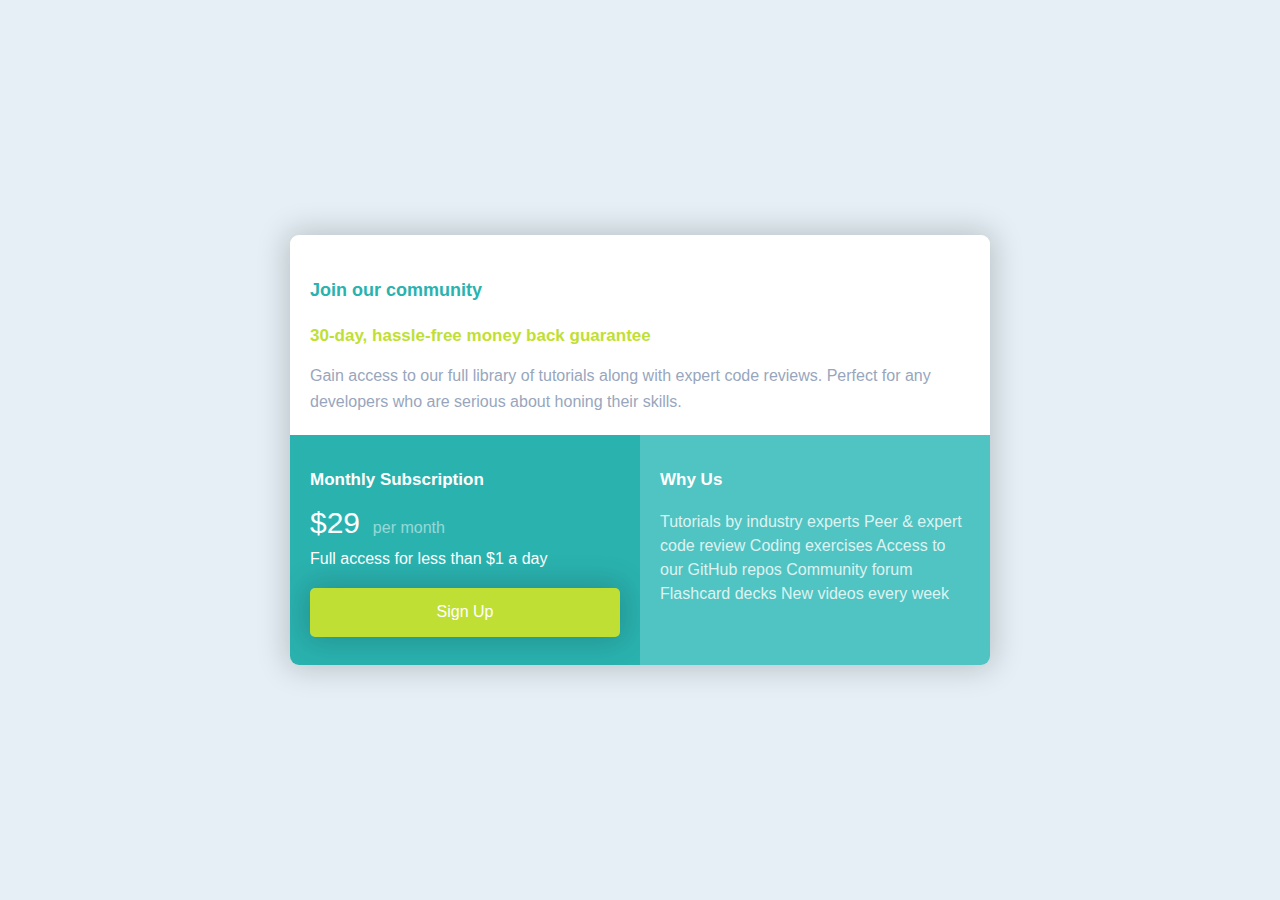
<file: index.html>
<!DOCTYPE html>
<html lang="en">
  <head>
    <meta charset="UTF-8" />
    <meta name="viewport" content="width=device-width, initial-scale=1.0" />
    <!-- displays site properly based on user's device -->

    <link
      rel="icon"
      type="image/png"
      sizes="32x32"
      href="./images/favicon-32x32.png"
    />

    <title>Frontend Mentor | Single Price Grid Component</title>
    <link rel="stylesheet" href="Styles/normalize.css" />
    <link rel="stylesheet" href="Styles/style.css" />

    <!-- Feel free to remove these styles or customise in your own stylesheet 👍 -->
   
    </style>
  </head>
  <body>
    <!-- Join our community

  30-day, hassle-free money back guarantee

  Gain access to our full library of tutorials along with expert code reviews. 
  Perfect for any developers who are serious about honing their skills.

  Monthly Subscription

  &dollar;29 per month

  Full access for less than &dollar;1 a day

  Sign Up

  Why Us

  Tutorials by industry experts
  Peer &amp; expert code review
  Coding exercises
  Access to our GitHub repos
  Community forum
  Flashcard decks
  New videos every week -->

<section class="container--contain">
    <div class="container">
      <div class="container--text-one">
          <h1 class="text__h1">Join our community</h1>
          <h2 class="text__h2">30-day, hassle-free money back guarantee</h2>
          <p class="text__paragraph"> Gain access to our full library of tutorials along with expert code reviews.
              Perfect for any developers who are serious about honing their skills.
          </p>
      </div>
        <div class="container--text-content">
          <div class="grid__content-one">
              <h2 class="content__one-heading">Monthly Subscription</h2>
              <span class="grid__content-price">&dollar;29</span>
              <span class="grid__content-period">per month</span>
              <p class="grid__content-paragraph">Full access for less than &dollar;1 a day</p>
              <div>
              <button class="btn btn--primary">Sign Up</button>
              </div>
          </div>
          <div class="grid__content-two">
            <h2 class="content__two-heading">Why Us</h2>
            <p class="grid__content-two-paragraph">Tutorials by industry experts
              Peer &amp; expert code review
              Coding exercises
              Access to our GitHub repos
              Community forum
              Flashcard decks
              New videos every week</p>
          </div>
        </div>
    </div>
</section>
<!-- 
    <footer>
      <p class="attribution">
        Challenge by
        <a href="https://www.frontendmentor.io?ref=challenge" target="_blank"
          >Frontend Mentor</a
        >. Coded by <a href="#">Your Name Here</a>.
      </p>
    </footer> -->
  </body>
</html>
</file>
<file: Styles/style.css>
:root {
  --color-primary: hsl(179, 62%, 43%);
  --color-text: hsl(71, 73%, 54%);
  --color-secondary: hsl(204, 43%, 93%);
  --color-natural: hsl(218, 22%, 67%);
  --font-text: 1.6rem;
}
@import url("https://fonts.googleapis.com/css2?family=Karla:wght@400;700&display=swap");
* {
  box-sizing: border-box;
  margin: 0;
  padding: 0;
}
.attribution {
  font-size: 11px;
  text-align: center;
}
.attribution a {
  color: hsl(228, 45%, 44%);
}
/* Typograph */
html {
  font-size: 62.5%;
}
body {
  font-family: "Karla", Arial, Helvetica, sans-serif;
  font-weight: 400;
  background: var(--color-secondary);
}
h1,
h2 {
  font-weight: 700;
}
h1 {
  font-size: 1.8rem;
}
h2 {
  font-size: 1.7rem;
}
p {
  font-size: 1.6rem;
}

/* Grids */
.grid {
  display: grid;
}
.grid--1x2 {
  grid-template-columns: repeat(2, 1fr);
}
/* Button */
.btn {
  font-size: var(--font-text);
  padding: 1.5rem 6rem;
  border: 0;
  border-radius: 0.5rem;
}
.btn--primary {
  /* TODO:width fixing */
  width: 100%;
  background: var(--color-text);
  color: #fff;
  box-shadow: 0px 0px 30px 4px rgba(0, 0, 0, 0.19);
}

/* Grid section */
.container--contain {
  height: 80rem;
  display: flex;
  justify-content: center;
  align-items: center;
}
.container {
  width: 300px;
  box-shadow: 0px 0px 30px 4px rgba(0, 0, 0, 0.19);
}

.container--text-one,
.grid__content-one,
.grid__content-two {
  padding: 2rem;
}
.container--text-one {
  background: #fff;
  height: 25rem;
}
.container--text-content .grid__content-one,
.container--text-content .grid__content-two {
  height: 20rem;
}
.container--text-content .grid__content-one {
  background: var(--color-primary);
}
.container--text-content .grid__content-two {
  background: hsl(179, 50%, 54%);
}
.container--text-one .text__h1 {
  margin-top: -0.1rem;
  color: var(--color-primary);
}
.container--text-one .text__h2 {
  color: var(--color-text);
}
.container--text-one .text__paragraph {
  color: var(--color-natural);
  margin-top: 1.1rem;
  line-height: 1.6;
}
.grid__content-one,
.grid__content-two {
  color: #fff;
}
.grid__content-one .grid__content-price {
  font-size: 3rem;
}
.grid__content-one .content__one-heading {
  margin-bottom: 0.8rem;
}

.grid__content-one .grid__content-period {
  font-size: var(--font-text);
  margin-left: 1rem;
  opacity: 0.5;
}
.grid__content-paragraph {
  margin: 1rem 0;
}
.grid__content-one .btn {
  margin-top: 1rem;
}

.grid__content-two .content__two-heading {
  margin-bottom: 2rem;
}
.grid__content-two .grid__content-two-paragraph {
  line-height: 1.5;
}
@media screen and (min-width: 768px) {
  .container--contain {
    height: 100vh;
  }
  .container {
    border-radius: 9px;
    box-shadow: 0px 0px 30px 4px rgba(0, 0, 0, 0.19);
    height: auto;
    overflow: hidden;
    width: 700px;
  }
  .container--text-one {
    height: 20rem;
  }
  .container--text-one .text__h1,
  .container--text-one .text__h2 {
    margin-top: 2.5rem;
  }
  .container--text-one .text__paragraph {
    margin-top: 1.8rem;
  }
  .container--text-content {
    display: grid;
    grid-template-columns: repeat(2, 1fr);
  }

  .container--text-content .grid__content-one,
  .container--text-content .grid__content-two {
    height: 23rem;
  }

  .grid__content-one .content__one-heading {
    margin-top: 1.5rem;
  }
  .grid__content-one .grid__content-price {
    display: inline-block;
    margin-top: 0.8rem;
  }
  .grid__content-two .content__two-heading {
    margin-top: 1.5rem;
  }
  .grid__content-two .grid__content-two-paragraph {
    opacity: 0.8;
    margin-top: 2rem;
  }
}
</file>
